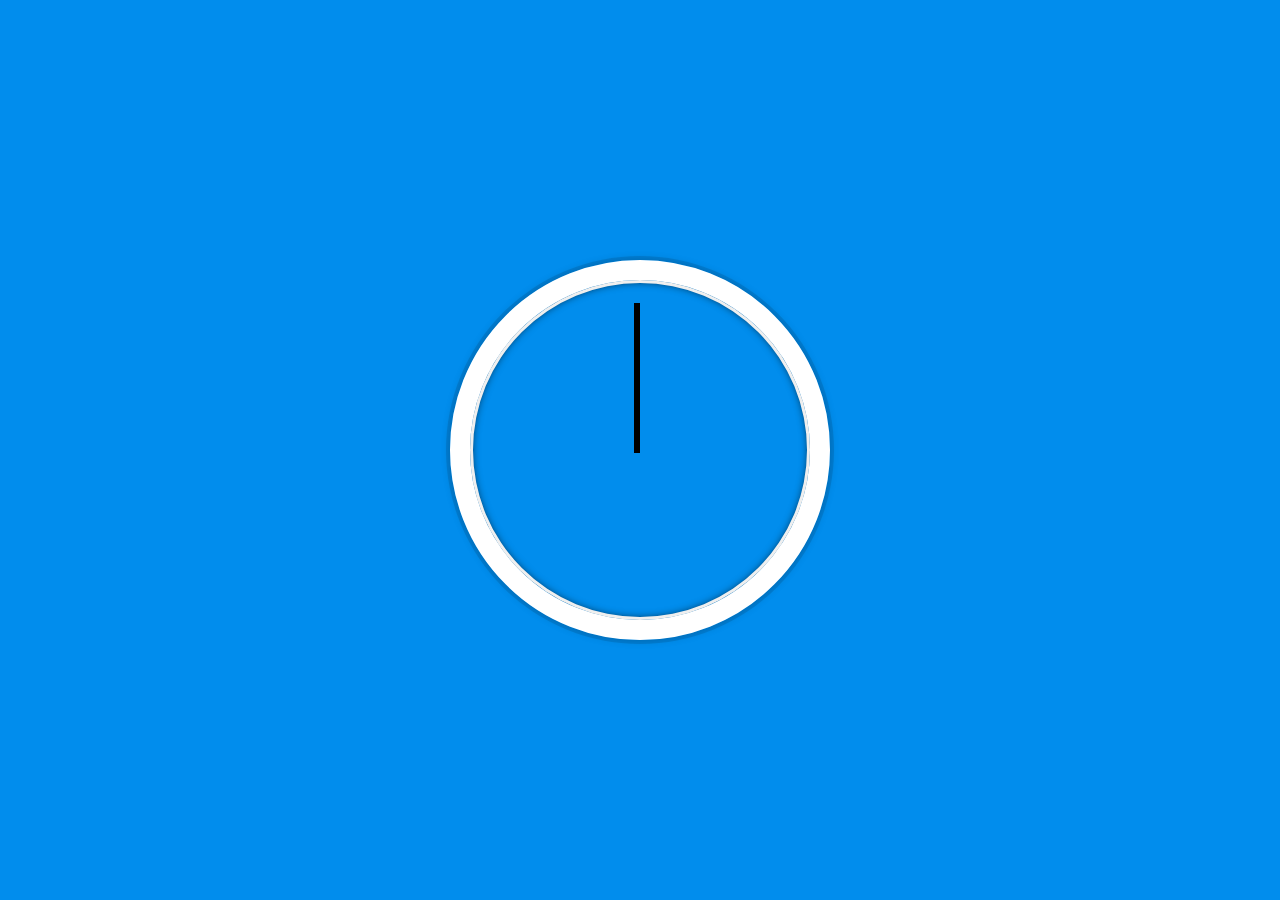
<file: 02 - JS Clock/index.html>
<!DOCTYPE html>
<html lang="en">
  <head>
    <meta charset="UTF-8" />
    <meta name="viewport" content="width=device-width, initial-scale=1.0" />
    <title>JS & CSS Clock</title>
  </head>
  <body>
    <div class="clock">
      <div class="clock-face">
        <div class="hand hour-hand"></div>
        <div class="hand min-hand"></div>
        <div class="hand second-hand"></div>
      </div>
    </div>
  </body>
  <style>
    html {
      background: #018ded url(https://unsplash.it/1500/1000?image=881&blur=5);
      background-size: cover;
      font-family: "helvetica neue";
      text-align: center;
      font-size: 10px;
    }

    body {
      margin: 0;
      font-size: 2rem;
      display: flex;
      flex: 1;
      min-height: 100vh;
      align-items: center;
    }

    .clock {
      width: 30rem;
      height: 30rem;
      border: 20px solid white;
      border-radius: 50%;
      margin: 50px auto;
      position: relative;
      padding: 2rem;
      box-shadow: 0 0 0 4px rgba(0, 0, 0, 0.1), inset 0 0 0 3px #efefef,
        inset 0 0 10px black, 0 0 10px rgba(0, 0, 0, 0.2);
    }

    .clock-face {
      position: relative;
      width: 100%;
      height: 100%;
      transform: translate(
        -3px
      ); /* account for the height of the clock hands */
    }

    .hand {
      width: 50%;
      height: 6px;
      background: black;
      position: absolute;
      top: 50%;
      transform-origin: 100%;
      transform: rotate(90deg);
      transition: all 0.05s;
      transition-timing-function: cubic-bezier(0.1, 2.7, 0.58, 1);
    }
  </style>
  <script>
    function setDate() {
      const secondHand = document.querySelector(".second-hand");
      const minsHand = document.querySelector(".min-hand");
      const hoursHand = document.querySelector(".hour-hand");

      const now = new Date();
      const seconds = now.getSeconds();
      const secondsDegrees = (seconds / 60) * 360 + 90;
      secondHand.style.transform = `rotate(${secondsDegrees}deg)`;

      const mins = now.getMinutes();
      const minsDegrees = (mins / 60) * 360 + 90;
      minsHand.style.transform = `rotate(${minsDegrees}deg)`;

      const hours = now.getHours();
      const hoursDegrees = (hours / 12) * 360 + 90;
      hoursHand.style.transform = `rotate(${hoursDegrees}deg)`;
    }

    setInterval(setDate, 1000);
  </script>
</html>
</file>
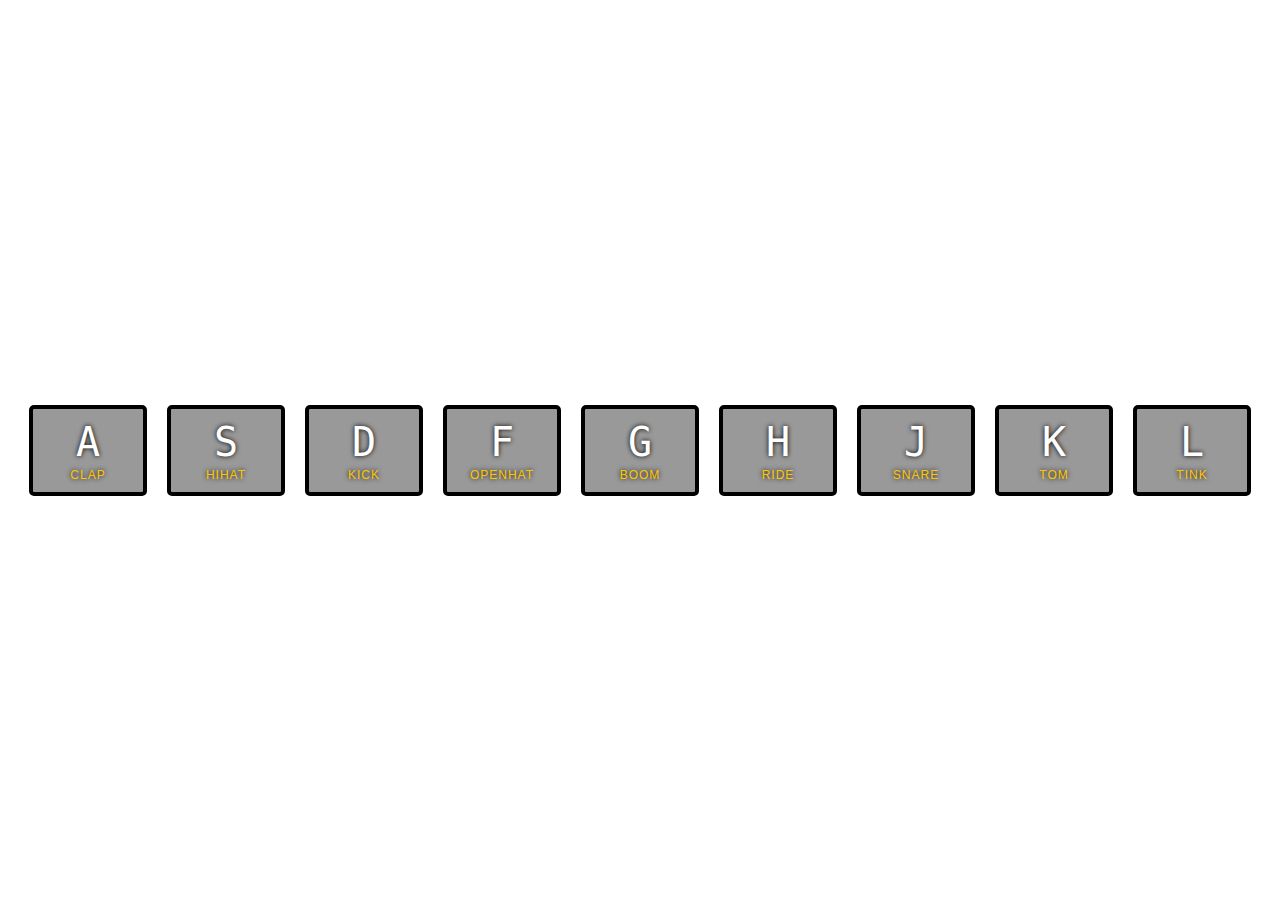
<file: 01 - JavaScript Drum Kit/index-START.html>
<!DOCTYPE html>
<html lang="en">
  <head>
    <meta charset="UTF-8" />
    <title>JS Drum Kit</title>
    <link rel="stylesheet" href="style.css" />
  </head>
  <body>
    <div class="keys">
      <div data-key="65" class="key">
        <kbd>A</kbd>
        <span class="sound">clap</span>
      </div>
      <div data-key="83" class="key">
        <kbd>S</kbd>
        <span class="sound">hihat</span>
      </div>
      <div data-key="68" class="key">
        <kbd>D</kbd>
        <span class="sound">kick</span>
      </div>
      <div data-key="70" class="key">
        <kbd>F</kbd>
        <span class="sound">openhat</span>
      </div>
      <div data-key="71" class="key">
        <kbd>G</kbd>
        <span class="sound">boom</span>
      </div>
      <div data-key="72" class="key">
        <kbd>H</kbd>
        <span class="sound">ride</span>
      </div>
      <div data-key="74" class="key">
        <kbd>J</kbd>
        <span class="sound">snare</span>
      </div>
      <div data-key="75" class="key">
        <kbd>K</kbd>
        <span class="sound">tom</span>
      </div>
      <div data-key="76" class="key">
        <kbd>L</kbd>
        <span class="sound">tink</span>
      </div>
    </div>

    <audio data-key="65" src="sounds/clap.wav"></audio>
    <audio data-key="83" src="sounds/hihat.wav"></audio>
    <audio data-key="68" src="sounds/kick.wav"></audio>
    <audio data-key="70" src="sounds/openhat.wav"></audio>
    <audio data-key="71" src="sounds/boom.wav"></audio>
    <audio data-key="72" src="sounds/ride.wav"></audio>
    <audio data-key="74" src="sounds/snare.wav"></audio>
    <audio data-key="75" src="sounds/tom.wav"></audio>
    <audio data-key="76" src="sounds/tink.wav"></audio>

    <script>
      function playSound(e) {
        const audio = document.querySelector(`audio[data-key="${e.keyCode}"]`);
        const key = document.querySelector(`div[data-key="${e.keyCode}"]`);
        //console.log(audio); // stop the function from running all together
        if (!audio) {
          return;
        }
        audio.currentTime = 0; //rewind to the start
        audio.play();
        key.classList.add("playing");
      }

      function removeTransition(e) {
        console.log(e);
        if (e.propertyName !== "transform") return;
        this.classList.remove("playing");
      }

      const keys = document.querySelectorAll(".key");
      keys.forEach((key) =>
        key.addEventListener("transitionend", removeTransition)
      );
      window.addEventListener("keydown", playSound);
    </script>
  </body>
</html>
</file>
<file: 01 - JavaScript Drum Kit/style.css>
html {
  font-size: 10px;
  background: url(https://unsplash.com/photos/2-7B4Cxrq6Y) bottom center;
  background-size: cover;
}

body,
html {
  margin: 0;
  padding: 0;
  font-family: sans-serif;
}

.keys {
  display: flex;
  flex: 1;
  min-height: 100vh;
  align-items: center;
  justify-content: center;
}

.key {
  border: 0.4rem solid black;
  border-radius: 0.5rem;
  margin: 1rem;
  font-size: 1.5rem;
  padding: 1rem 0.5rem;
  transition: all 0.07s ease;
  width: 10rem;
  text-align: center;
  color: white;
  background: rgba(0, 0, 0, 0.4);
  text-shadow: 0 0 0.5rem black;
}

.playing {
  transform: scale(1.1);
  border-color: #ffc600;
  box-shadow: 0 0 1rem #ffc600;
}

kbd {
  display: block;
  font-size: 4rem;
}

.sound {
  font-size: 1.2rem;
  text-transform: uppercase;
  letter-spacing: 0.1rem;
  color: #ffc600;
}
</file>
